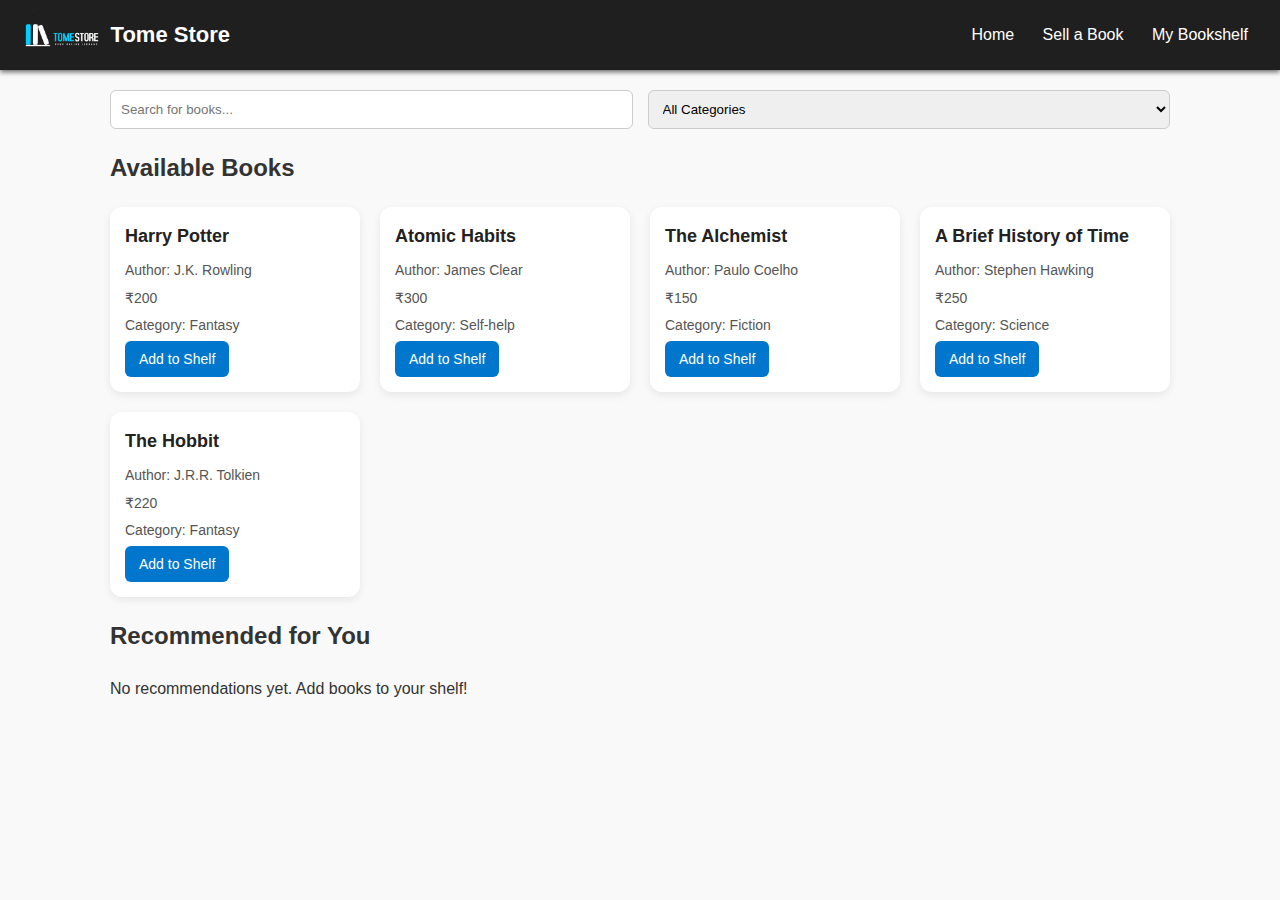
<file: Tomestore/index.html>
<!DOCTYPE html>
<html lang="en">
<head>
  <meta charset="UTF-8">
  <title>Tome Store | Pre-Owned Books</title>
  <link rel="stylesheet" href="style.css">
</head>
<body>
  <!-- Header -->
  <header>
    <div class="logo-title">
      <img src="assets/logo.png" alt="Tome Store Logo">
      <h1>Tome Store</h1>
    </div>
    <nav>
      <a href="index.html">Home</a>
      <a href="sell.html">Sell a Book</a>
      <a href="bookshelf.html">My Bookshelf</a>
    </nav>
  </header>

  <!-- Main Section -->
  <main>
    <section class="search-filter">
      <input type="text" id="search" placeholder="Search for books...">
      <select id="category">
        <option value="all">All Categories</option>
        <option value="Fiction">Fiction</option>
        <option value="Self-help">Self-help</option>
        <option value="Fantasy">Fantasy</option>
        <option value="Science">Science</option>
      </select>
    </section>

    <h2>Available Books</h2>
    <div id="book-list" class="book-grid"></div>

    <h2>Recommended for You</h2>
    <div id="recommendations" class="book-grid"></div>
  </main>

  <!-- Script -->
  <script src="script.js"></script>
</body>
</html>
</file>
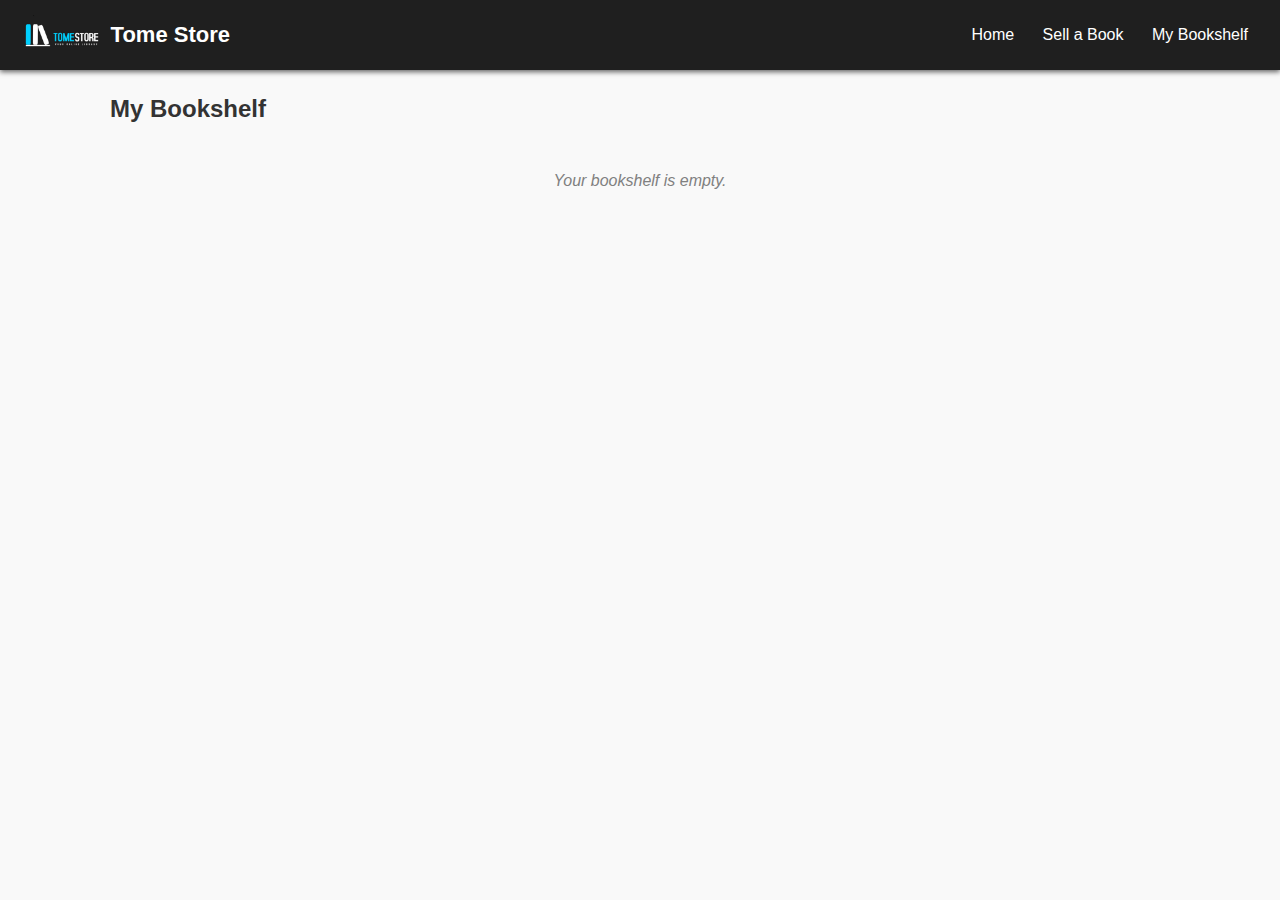
<file: Tomestore/bookshelf.html>
<!DOCTYPE html>
<html lang="en">
<head>
  <meta charset="UTF-8">
  <title>My Bookshelf | Tome Store</title>
  <link rel="stylesheet" href="style.css">
</head>
<body>
  <!-- Header -->
  <header>
  <div class="logo-title">
    <img src="assets/logo.png" alt="Tome Store Logo">
    <h1>Tome Store</h1>
  </div>

  <nav>
    <a href="index.html">Home</a>
    <a href="sell.html">Sell a Book</a>
    <a href="bookshelf.html">My Bookshelf</a>
  </nav>
</header>


  <!-- Main Section -->
  <main>
    <h2>My Bookshelf</h2>
    <div id="shelf-list" class="book-grid"></div>
    <p id="empty-message" style="text-align:center; color:gray;"></p>
  </main>

  <!-- Script -->
  <script src="script.js"></script>
</body>
</html>
</file>
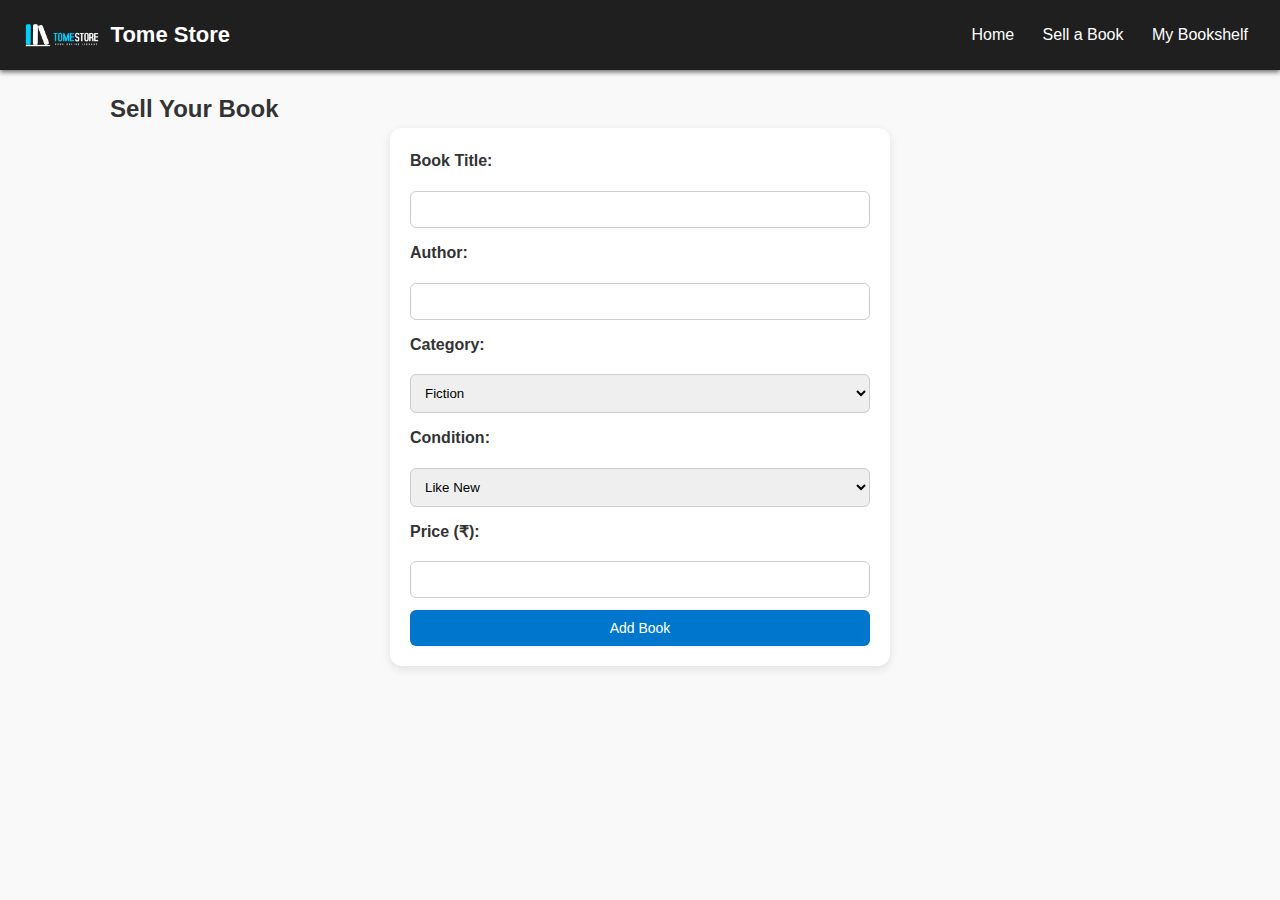
<file: Tomestore/sell.html>
<!DOCTYPE html>
<html lang="en">
<head>
  <meta charset="UTF-8">
  <title>Sell a Book | Tome Store</title>
  <link rel="stylesheet" href="style.css">
</head>
<body>
  <!-- Header -->
  <header>
    <div class="logo-title">
      <img src="assets/logo.png" alt="Tome Store Logo">
      <h1>Tome Store</h1>
    </div>
    <nav>
      <a href="index.html">Home</a>
      <a href="sell.html">Sell a Book</a>
      <a href="bookshelf.html">My Bookshelf</a>
    </nav>
  </header>

  <!-- Main Section -->
  <main>
    <h2>Sell Your Book</h2>
    <form id="sellForm">
      <label>Book Title:</label>
      <input type="text" id="title" required>

      <label>Author:</label>
      <input type="text" id="author" required>

      <label>Category:</label>
      <select id="category" required>
        <option value="Fiction">Fiction</option>
        <option value="Self-help">Self-help</option>
        <option value="Fantasy">Fantasy</option>
        <option value="Science">Science</option>
      </select>

      <label>Condition:</label>
      <select id="condition" required>
        <option value="Like New">Like New</option>
        <option value="Good">Good</option>
        <option value="Fair">Fair</option>
      </select>

      <label>Price (₹):</label>
      <input type="number" id="price" required>

      <button type="submit">Add Book</button>
    </form>

    <!-- Price Suggestion -->
    <div id="price-suggestion"></div>

    <!-- Confirmation Message -->
    <p id="confirmation" style="color: green; font-weight: bold;"></p>
  </main>

  <!-- Script -->
  <script src="script.js"></script>
</body>
</html>
</file>
<file: Tomestore/style.css>
/* Global Styles */
* {
  margin: 0;
  padding: 0;
  box-sizing: border-box;
}

body {
  font-family: "Segoe UI", Roboto, Arial, sans-serif;
  background: #f9f9f9;
  color: #333;
  line-height: 1.6;
}

/* Header */
header {
  background: #1f1f1f;
  color: #fff;
  padding: 15px 20px;
  display: flex;
  justify-content: space-between;
  align-items: center;
  box-shadow: 0 2px 5px rgba(0,0,0,0.6);
  position: sticky;
  top: 0;
  z-index: 1000;
}

/* Logo + Title aligned */
.logo-title {
  display: flex;
  align-items: center;
  gap: 10px;
}

.logo-title img {
  height: 40px;
}

.logo-title h1 {
  font-size: 22px;
  font-weight: 700;
}

/* Navigation */
nav a {
  margin: 0 12px;
  color: #fff; /* ✅ fixed from #444 to white for visibility */
  text-decoration: none;
  font-weight: 500;
  transition: color 0.3s ease, border-bottom 0.3s ease;
  padding-bottom: 2px;
}

nav a:hover {
  color: #00aaff;
  border-bottom: 2px solid #00aaff;
}

/* Main */
main {
  padding: 20px;
  max-width: 1100px;
  margin: auto;
}

/* Search & Filter */
.search-filter {
  display: flex;
  gap: 15px;
  margin-bottom: 20px;
  flex-wrap: wrap;
}

.search-filter input,
.search-filter select {
  padding: 10px;
  border-radius: 6px;
  border: 1px solid #ccc;
  outline: none;
  flex: 1;
  min-width: 200px;
}

.search-filter input:focus,
.search-filter select:focus {
  border-color: #0077cc;
}

/* Book Grid */
.book-grid {
  display: grid;
  grid-template-columns: repeat(auto-fit, minmax(220px, 1fr));
  gap: 20px;
  margin: 20px 0;
}

.book-card {
  background: #fff;
  padding: 15px;
  border-radius: 12px;
  box-shadow: 0 3px 8px rgba(0,0,0,0.08);
  transition: transform 0.2s ease, box-shadow 0.3s ease;
}

.book-card:hover {
  transform: translateY(-5px);
  box-shadow: 0 6px 15px rgba(0,0,0,0.15);
}

.book-card h3 {
  font-size: 18px;
  margin-bottom: 8px;
  color: #222;
}

.book-card p {
  font-size: 14px;
  margin-bottom: 5px;
  color: #555;
}

/* Buttons */
button {
  background: #0077cc;
  color: #fff;
  border: none;
  padding: 10px 14px;
  border-radius: 6px;
  cursor: pointer;
  transition: background 0.3s ease, transform 0.2s ease;
  font-size: 14px;
}

button:hover {
  background: #005fa3;
  transform: scale(1.05);
}

/* Form Styling */
form {
  display: flex;
  flex-direction: column;
  gap: 12px;
  background: #fff;
  padding: 20px;
  border-radius: 12px;
  max-width: 500px;
  margin: 0 auto;
  box-shadow: 0 3px 10px rgba(0,0,0,0.1);
}

form label {
  font-weight: bold;
  margin-bottom: 5px;
}

form input,
form select {
  padding: 10px;
  border-radius: 6px;
  border: 1px solid #ccc;
  outline: none;
}

form input:focus,
form select:focus {
  border-color: #0077cc;
}

/* Empty message */
#empty-message {
  margin-top: 20px;
  font-style: italic;
  color: #888;
  text-align: center;
}

/* Responsive Fixes */
@media (max-width: 768px) {
  nav {
    display: flex;
    flex-wrap: wrap;
    gap: 10px;
  }
  .logo-title h1 {
    font-size: 18px;
  }
}
</file>
